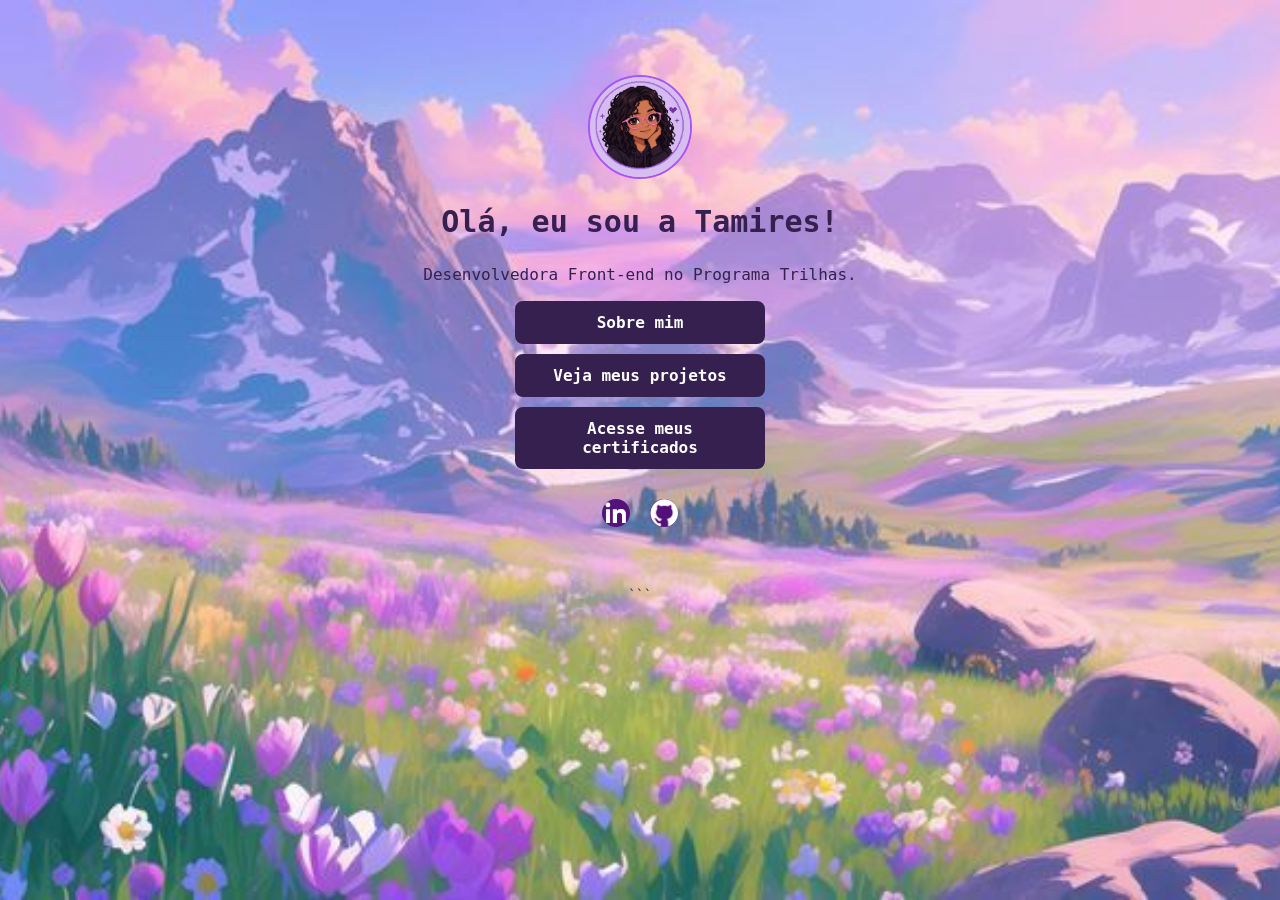
<file: index.html>
<!DOCTYPE html>
<html lang="pt-BR">

<head>
    <meta charset="UTF-8">
    <meta name="viewport" content="width=device-width, initial-scale=1.0">

    <title>Meu portfólio | Tamires</title>

    <link rel="stylesheet" href="style.css">
</head>

<body>

    <main>

        <section class="inicio">

            <img
                src="imagens/miri.png"
                alt="Avatar pixel art da Tamires"
                class="avatar"
            >

            <h1>Olá, eu sou a Tamires!</h1>

            <p>Desenvolvedora Front-end no Programa Trilhas.</p>

            <nav class="botoes" aria-label="Navegação principal">

                <a href="sobre.html">Sobre mim</a>

                <a href="projetos.html">Veja meus projetos</a>

               <a href="https://drive.google.com/drive/folders/1sblsjai42m9KqvSm63LHGCN6XN-7BAyf" target="_blank" rel="noopener noreferrer" > Acesse meus certificados </a> 
            </nav>

            <nav class="redes-sociais" aria-label="Redes sociais">

                <a
                    href="https://github.com/Mirisousa"
                    target="_blank"
                    rel="noopener noreferrer"
                    aria-label="Meu GitHub"
                >
                    <img
                        src="imagens/Screenshot_20261017-132817-982.png"
                        alt="GitHub"
                    >
                </a>

                <a
                    href="https://www.linkedin.com/in/tamires-sousa-6022123a2/"
                    target="_blank"
                    rel="noopener noreferrer"
                    aria-label="Meu LinkedIn"
                >
                    <img
                        src="imagens/Screenshot_20261017-132939-303.png"
                        alt="LinkedIn"
                    >
                </a>

            </nav>

        </section>

    </main>

</body>

</html>
```
</file>
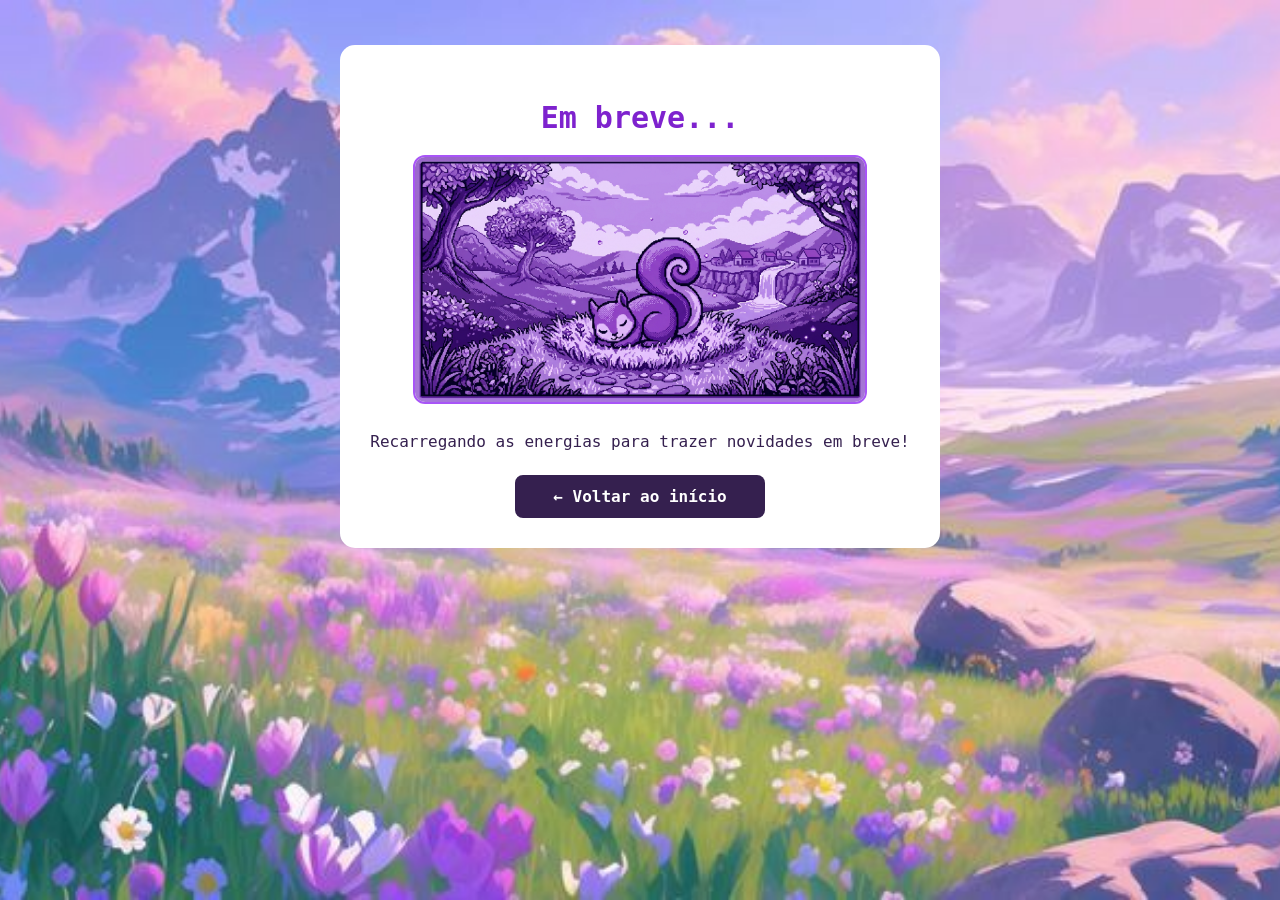
<file: projetos.html>
<!DOCTYPE html>
<html lang="pt-BR">

<head>
    <meta charset="UTF-8">
    <meta name="viewport" content="width=device-width, initial-scale=1.0">

    <title>Meus Projetos | Tamires</title>

    <link rel="stylesheet" href="style.css">
</head>

<body>

    <main>

        <section class="sobre">

            <h2>Em breve...</h2>

            <img 
                src="imagens/esquilo-dormindo.png" 
                alt="Esquilo roxo e lilás em pixel art dormindo na grama" 
                class="imagem-projetos"
            >

            <p>Recarregando as energias para trazer novidades em breve!</p>

            <nav class="botoes" aria-label="Navegação secundária">
                <a href="index.html">← Voltar ao início</a>
            </nav>

        </section>

    </main>

</body>

</html>
</file>
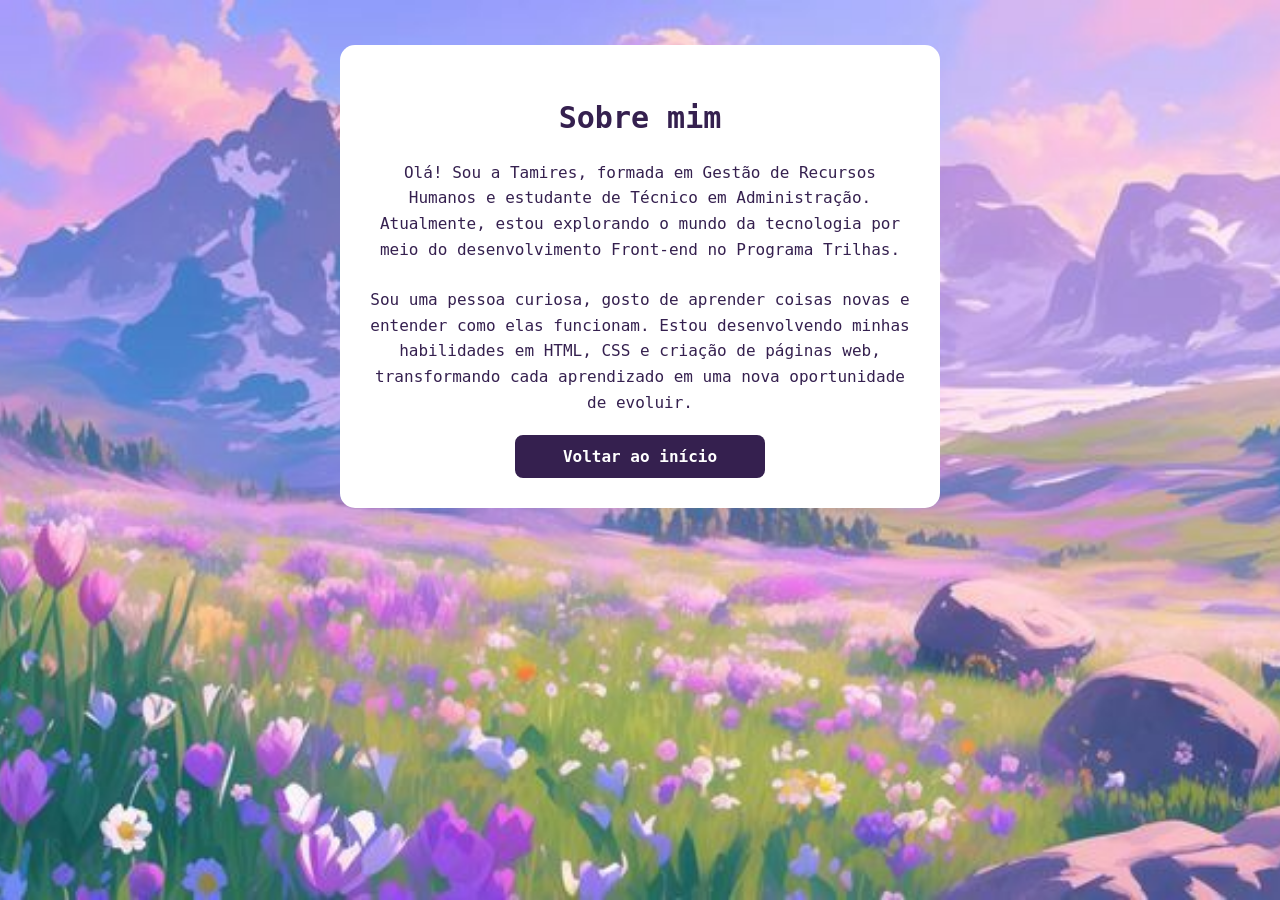
<file: sobre.html>
<!DOCTYPE html> <html lang="pt-BR"> <head> <meta charset="UTF-8"> <meta name="viewport" content="width=device-width, initial-scale=1.0"> <title>Sobre mim | Tamires</title> <link rel="stylesheet" href="style.css"> </head> <body> <main> <section class="sobre"> <h1>Sobre mim</h1> <p> Olá! Sou a Tamires, formada em Gestão de Recursos Humanos e estudante de Técnico em Administração. Atualmente, estou explorando o mundo da tecnologia por meio do desenvolvimento Front-end no Programa Trilhas. </p> <p> Sou uma pessoa curiosa, gosto de aprender coisas novas e entender como elas funcionam. Estou desenvolvendo minhas habilidades em HTML, CSS e criação de páginas web, transformando cada aprendizado em uma nova oportunidade de evoluir. </p> <nav class="botoes"> <a href="index.html">Voltar ao início</a> </nav> </section> </main> </body> </html>
</file>
<file: style.css>
body {
    background-image: url("imagens/d710d0becf3a5a9ae99dd28bf4aa0094.jpg");
    background-size: cover;
    background-position: center;
    background-repeat: no-repeat;
    background-attachment: fixed;
    color: #35204f;
    font-family: monospace;
    text-align: center;
    margin: 0;
    padding: 15px;
}

section {
    margin-bottom: 25px;
}

h1 {
    font-size: 30px;
    margin-bottom: 10px;
}

h2 {
    font-size: 30px;
    margin-bottom: 10px;
}

p {
    font-size: 16px;
    line-height: 1.4;
    margin-top: 25px;
    margin-bottom: 15px;
}

.botoes {
    display: flex;
    flex-direction: column;
    align-items: center;
    gap: 10px;
    margin-top: 15px;
}

.botoes a {
    display: block;
    width: 220px;
    padding: 12px 15px;
    background-color: #35204f;
    color: #ffffff;
    text-decoration: none;
    border-radius: 8px;
    font-weight: bold;
    font-size: 16px;
}

.botoes a:hover {
    background-color: #a855f7;
    color: white;
}

section {
    padding: 40px 20px;
    margin: 20px auto;
    max-width: 800px;
}

section h2 {
    color: #7e22ce;
}

/* Avatar redondo */
.avatar {
    width: 100px;
    height: 100px;
    object-fit: cover;
    border-radius: 50%;
    border: 2px solid #a855f7;
    display: block;
    margin: 0 auto 20px;
}


.redes-sociais {
    display: flex;
    justify-content: center;
    align-items: center;
    gap: 20px;
    margin-top: 30px;
}

.redes-sociais a {
    display: inline-flex;
    width: 28px;
    height: 28px;
    align-items: center;
    justify-content: center;
}

.redes-sociais img {
    display: block;
    width: 100%;
    height: 100%;
    object-fit: contain;
    border-radius: 50%;
}

.redes-sociais a:hover {
    opacity: 0.7;
}
.sobre {
    background-color: white;
    padding: 30px;
    border-radius: 15px;
    max-width: 600px;
    margin: 30px auto;
    box-sizing: border-box;
}

.sobre p {
    color: #35204f;
    line-height: 1.6;
    margin-bottom: 20px;
}
```
.imagem-projetos {
    width: 100%;
    max-width: 450px;
    height: auto;
    border-radius: 12px;
    border: 2px solid #a855f7;
    display: block;
    margin: 20px auto;
    
}.imagem-projetos {
    width: 100%;
    max-width: 450px;
    height: auto;
    border-radius: 12px;
    border: 2px solid #a855f7;
    display: block;
    margin: 20px auto;
}
</file>
